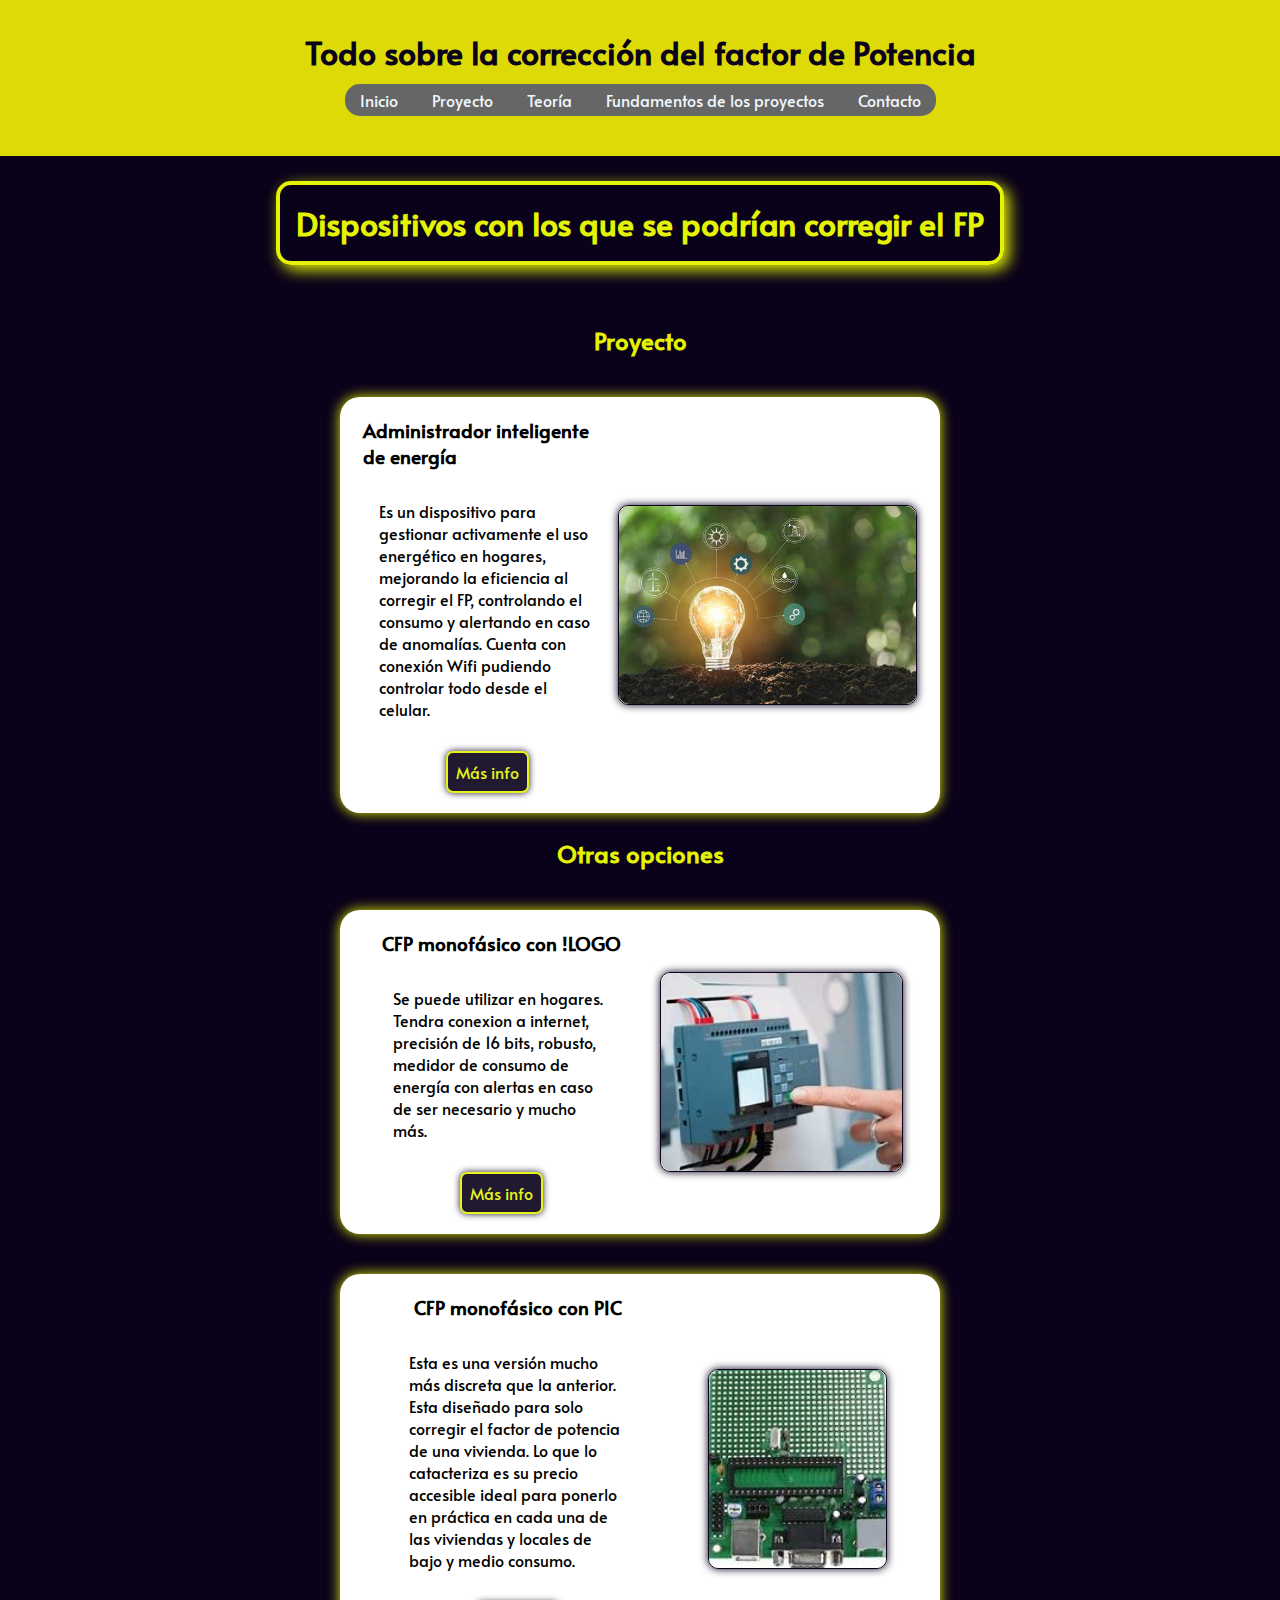
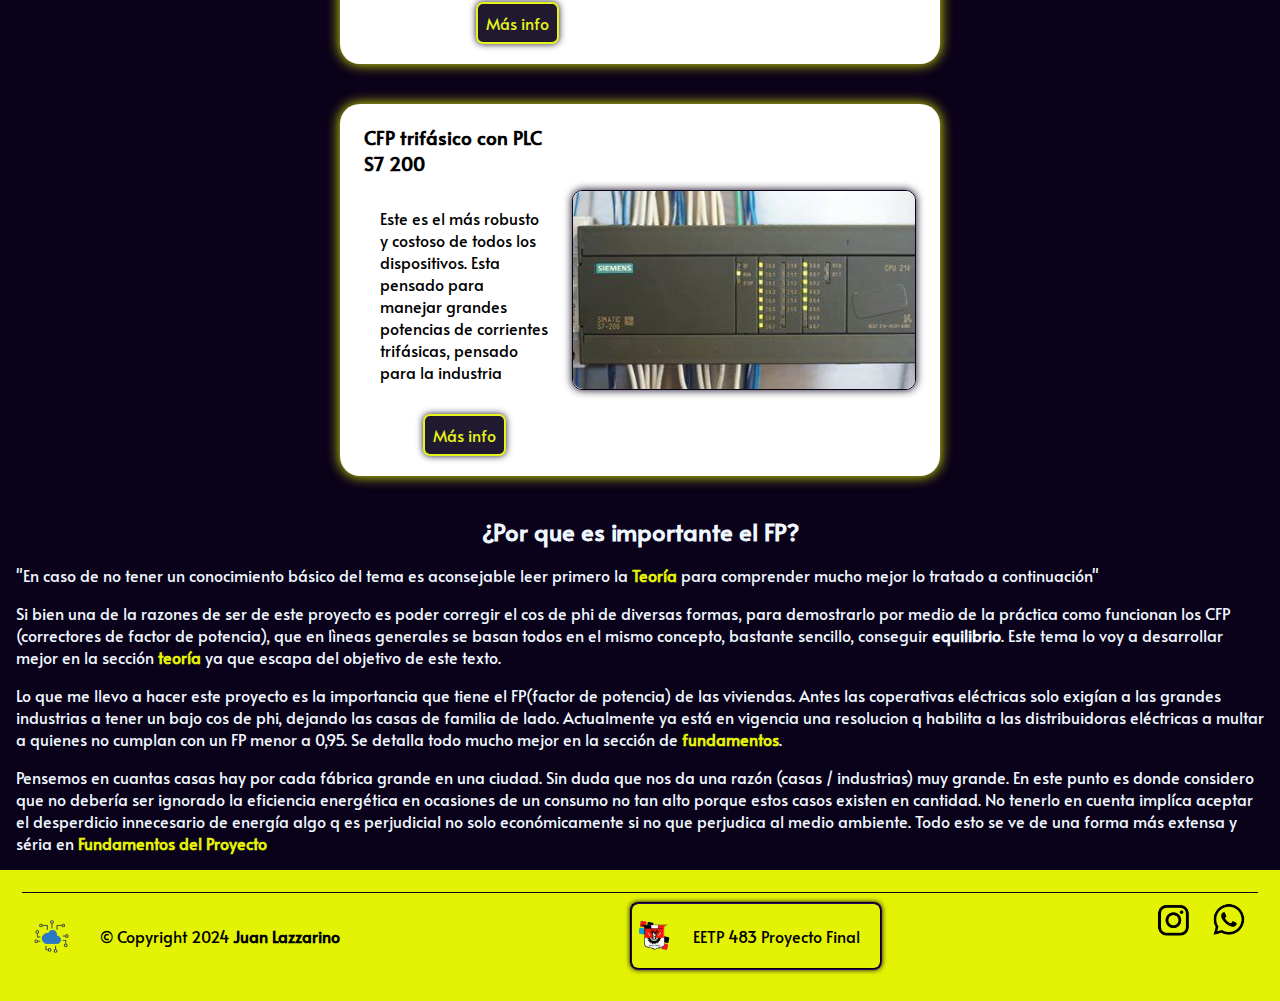
<file: index.html>
<!DOCTYPE html>
<html lang="en">

<head>
    <meta charset="UTF-8">
    <meta name="viewport" content="width=device-width, initial-scale=1.0">  
       
    <link rel="stylesheet" href="css/styles.css">
    <link rel="preconnect" href="https://fonts.googleapis.com">
    <link rel="preconnect" href="https://fonts.gstatic.com" crossorigin>
    <link href="https://fonts.googleapis.com/css2?family=Alata&display=swap" rel="stylesheet">
    <link rel="icon" href="iconos/icono-principal.png">
    <title>Correccion del factor de potencia </title> 
    

</head>

<body>
    <!--- Creamos el encabezado junto con la barra de navegacion-->
    <header>
        <h1>Todo sobre la corrección del factor de Potencia </h1>
        <nav id="navegacion">
            <div class="contenedor-icono-menu">
                <a href="#navegacion"><img src="imagenes/menu (1).png" alt="icono del menu principal"></a>
                        
            </div>

            <ul class="menu-desplegable">
                <li><a href="index.html">Inicio</a></li>
                <li><a href="Proyecto.html">Proyecto</a></li>
                <li><a href="Teoria.html">Teoría</a></li>
                <li> <a href="Fundamentos.html">Fundamentos de los proyectos </a></li>
                <li><a href="contacto.html">Contacto</a></li>
                <li class="cerrar_menu"><a href="#" class="cerrarMenu" >cerrar menú</a></li>
            </ul>
        </nav>
    </header>
    <main>
        <h1 class="titulo_index">Dispositivos con los que se podrían corregir el FP</h1>    
        <section class="card-container-proyects">
            <h2>Proyecto</h2>
            <div class="card">
                <div class="card-text">
                    <h3>Administrador inteligente de energía</h3>
                    <p>Es un dispositivo para gestionar activamente el uso energético en hogares,
                        mejorando la eficiencia al corregir el FP, controlando el consumo y alertando en caso de 
                        anomalías. Cuenta con conexión Wifi pudiendo controlar todo desde el celular.
                    </p>
                    <a href="Proyecto.html"> Más info</a>
                </div>
                <div class="card-img">
                    <img src="imagenes/portada-esp32.jpg" alt="eficiencia energetica y conexion a internet">
                </div>
            </div>
            <h2>Otras opciones</h2>
            <div class="card">
                <div class="card-text">
                    <h3>CFP monofásico con !LOGO</h3>
                    <p>Se puede utilizar en hogares. Tendra conexion a internet,
                        precisión de 16 bits, robusto, medidor de consumo de energía con alertas en caso de ser necesario
                        y mucho más.</p>
                    <a href="sin_contenido.html"> Más info</a>
                </div>
                <div class="card-img">
                    <img src="imagenes/LOGO.jpg" alt="LOGO de Siemens">
                </div>
            </div>
            <div class="card">
                <div class="card-text">
                    <h3>CFP monofásico con PIC</h3>
                    <p>Esta es una versión mucho más discreta que la anterior. Esta diseñado para solo corregir el
                        factor
                        de
                        potencia de una vivienda. Lo que lo catacteriza es su precio accesible ideal para ponerlo en
                        práctica en
                        cada una de las viviendas y locales de bajo y medio consumo.</p>
                    <a href="sin_contenido.html">Más info </a>
                </div>
                <div class="card-img">
                    <img src="imagenes/pic.jpg" alt="Circuito integrado programable">
                </div>
            </div>
            <div class="card">
                <div class="card-text" id="card-text-plc">
                    <h3>CFP trifásico con PLC S7 200 </h3>
                    <p>Este es el más robusto y costoso de todos los dispositivos. Esta pensado para manejar grandes
                        potencias de corrientes trifásicas, pensado para la industria</p>
                    <a href="sin_contenido.html">Más info</a>
                </div>
                <div class="card-img">
                    <img src="imagenes/s7 200.jpg" alt="PLC (controlador logico programable) S7 200">
                </div>
            </div>
        </section>

        <section class="container-fundamento">
            <div class="fundamento">
                <h2> ¿Por que es importante el FP?</h2>
                <p>
                    "En caso de no tener un conocimiento básico del tema es aconsejable leer primero la <a href="Teoria.html"><strong>Teoría</strong></a>
                    para comprender mucho mejor lo tratado a continuación"
                </p>
                <p>Si bien una de la razones de ser de este proyecto es poder corregir el cos de phi de diversas formas,
                    para demostrarlo por medio de la práctica
                    como funcionan los CFP (correctores de factor de potencia), que en lìneas generales se basan todos en el mismo concepto, bastante sencillo,
                    conseguir <strong>equilibrio</strong>.
                    Este tema lo voy a desarrollar mejor en la sección <a href="Teoria.html"> <strong>teoría </strong></a> ya que escapa
                    del objetivo de este texto.
                </p>
                <p>Lo que me llevo a hacer este proyecto es la importancia que tiene el FP(factor de potencia) de las viviendas. Antes
                    las coperativas
                    eléctricas solo exigían a las grandes industrias a tener un bajo cos de phi, dejando las casas de
                    familia de lado. Actualmente ya está en vigencia una resolucion q habilita a las distribuidoras eléctricas a multar a quienes
                    no cumplan con un FP menor a 0,95. Se detalla todo mucho mejor en la sección de <a href="Fundamentos.html"><strong>fundamentos</strong></a>.
                </p>
                <p>
                     Pensemos
                    en cuantas casas hay por cada fábrica grande en una ciudad. Sin duda que nos da una razón (casas /
                    industrias) muy grande.
                    En este punto es donde considero que no debería ser ignorado la eficiencia energética en
                    ocasiones de un consumo no tan alto
                    porque estos casos existen en cantidad. No tenerlo en cuenta implíca aceptar el desperdicio
                    innecesario de energía algo q es perjudicial no
                    solo económicamente si no que perjudica al medio ambiente. Todo esto se ve de una forma más extensa
                    y séria en <a href="Fundamentos.html"><strong>Fundamentos del Proyecto</strong></a>
                </p>
            </div>
        </section>
    </main>
    <footer>
        <div class="footer-container">
           <div class="texto">
            <img src="iconos/icono-principal.png" alt="icono de la magina, representa la nube de internet. Ademas la industria 4.0">
            <p>© Copyright 2024 <strong>Juan Lazzarino</strong></p>
           </div>
           <div class="escuela" >
            <p>EETP 483 Proyecto Final </p>
            <img src="iconos/escudo-indu-removebg-preview (3).png" alt="escudo del colegio Industrial de Venado Tuerto ">
           </div>
            <div class="redes-sociales">
                <a href=" "alt="red social instagram" target="_blank"> <img src="iconos/icono-ig.webp" alt=""></a>
                <a href=" "alt="red social instagram" target="_blank"> <img src="iconos/843786_whatsapp_icon.png" alt=""></a>       
            </div>
        </div>
      </footer>
   
    
</body>

</html>
</file>
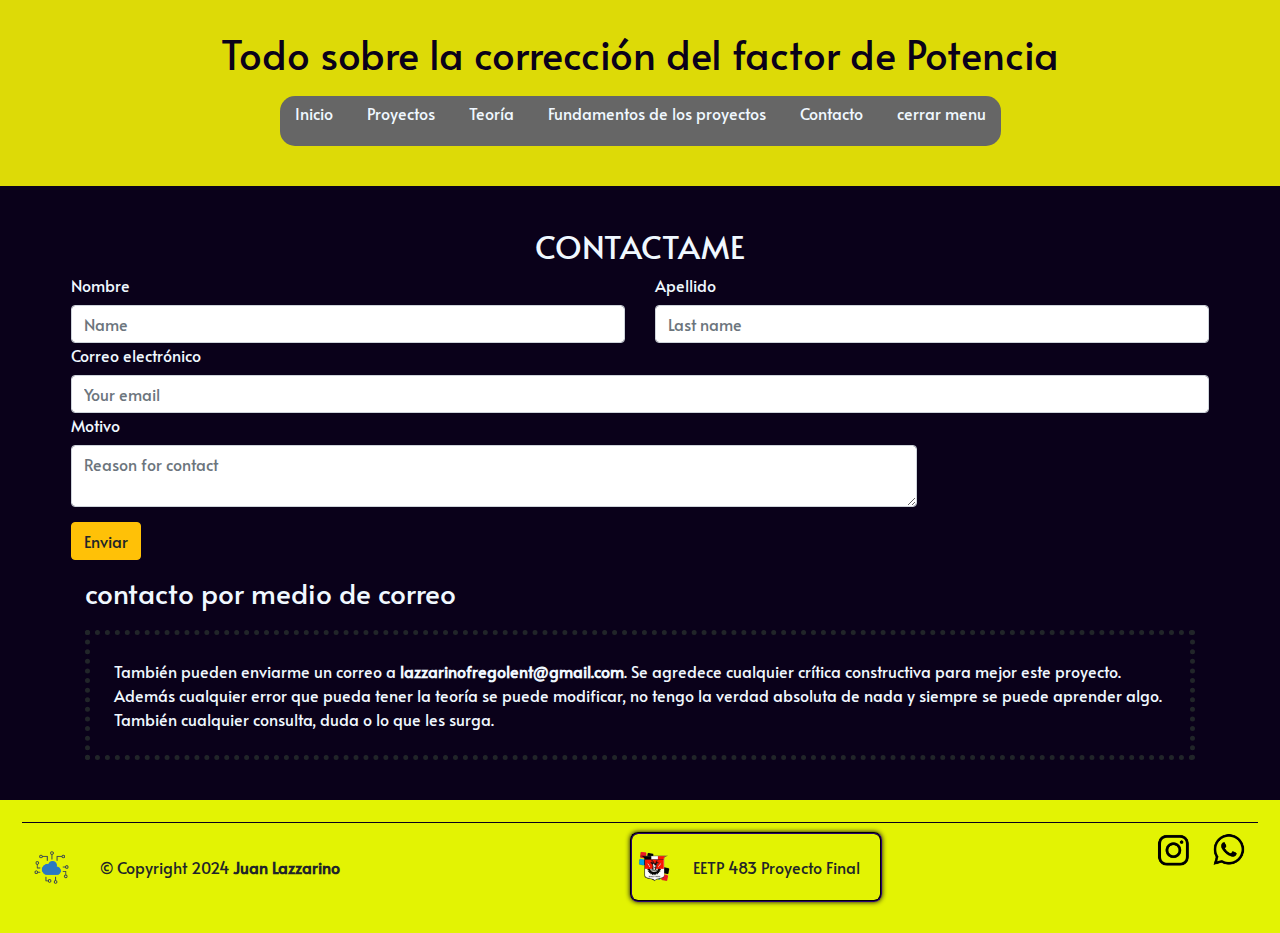
<file: contacto.html>
<!DOCTYPE html>
<html lang="en">

<head>
    <meta charset="UTF-8">
    <meta name="viewport" content="width=device-width, initial-scale=1.0">
   <link rel="stylesheet" href="bootstrap/css/bootstrap.css">
   <link rel="stylesheet" href="bootstrap/js/bootstrap.js">
   <link rel="stylesheet" href="css/styles.css">
    <link rel="preconnect" href="https://fonts.googleapis.com">
    <link rel="preconnect" href="https://fonts.gstatic.com" crossorigin>
    <link href="https://fonts.googleapis.com/css2?family=Alata&display=swap" rel="stylesheet">
    <link rel="icon" href="iconos/icono-principal.png">
    <title>Correccion del factor de potencia </title> 
    
    
</head>

<body>
    <!--- Creamos el encabezado junto con la barra de navegacion-->
    <header>
        <h1>Todo sobre la corrección del factor de Potencia </h1>
        <nav id="navegacion">
            <div class="contenedor-icono-menu">
                <a href="#navegacion"><img src="imagenes/menu (1).png" alt="icono del menu principal"></a>
                        
            </div>

            <ul class="menu-desplegable">
                <li><a href="index.html">Inicio</a></li>
                <li><a href="Proyecto.html">Proyectos</a></li>
                <li><a href="Teoria.html">Teoría</a></li>
                <li> <a href="Fundamentos.html">Fundamentos de los proyectos </a></li>
                <li><a href="contacto.html">Contacto</a></li>
                <li><a href="#" >cerrar menu</a></li>
            </ul>
        </nav>
    </header>
    <main>
       
    <div class="container p-3 " class="contenedorEstilo" >
        <form action="" class="row gx-3" >
            <div class="row gx-2">
            <h2  class="col-12 ">CONTACTAME</h2>
            <div class="col-6">
                <label for="nombre">Nombre</label>            
                <input type="text" class="form-control"  id="nombre" name="nombre" placeholder="Name" >
            </div>
            <div class="col-6">
                <label for="apellido">Apellido</label> 
                <input type="text" class="form-control" placeholder="Last name" name="apellido" id="apellido"> 
            </div>
            <div class="col-12">
                <label for="correo">Correo electrónico</label><br>
                <input class="form-control" type="email" placeholder="Your email" id="correo" name="correo">
            </div>
            <div class="col-9">
                <label for="motivo">Motivo</label><br>
                <textarea class="form-control" name="motivo" id="motivo" placeholder="Reason for contact"></textarea>
            </div>
            <div class="col-12">
                <button type="submit" class="btn btn-warning">Enviar</button>
            </div>
        </div>
       </form>
    </div>
    <div class="container">
    <div class="row">
       <div class="col-12"> 
         <h3 class="h3-de-contacto">contacto por medio de correo</h3>
        <div class="contacto-contenedor-texto">
         <p>También pueden enviarme un correo a <strong>lazzarinofregolent@gmail.com</strong>. Se agredece cualquier crítica constructiva 
            para mejor este proyecto. Además cualquier error que pueda tener la teoría 
          se puede modificar, no tengo la verdad absoluta de nada y siempre se puede aprender algo. 
         También cualquier consulta, duda o lo que les surga. </p>    
        </div>
        </div> 
     </div>   
        </div>  
    </main>
    <footer>
        <div class="footer-container">
           <div class="texto">
            <img src="iconos/icono-principal.png" alt="icono de la magina, representa la nube de internet. Ademas la industria 4.0">
            <p>© Copyright 2024 <strong>Juan Lazzarino</strong></p>
           </div>
           <div class="escuela" >
            <p>EETP 483 Proyecto Final </p>
            <img src="iconos/escudo-indu-removebg-preview (3).png" alt="escudo del colegio Industrial de Venado Tuerto ">
           </div>
            <div class="redes-sociales">
                <a href=" "alt="red social instagram" target="_blank"> <img src="iconos/icono-ig.webp" alt=""></a>
                <a href=" "alt="red social instagram" target="_blank"> <img src="iconos/843786_whatsapp_icon.png" alt=""></a>       
            </div>
        </div>
      </footer>  
</body>
</html>
</file>
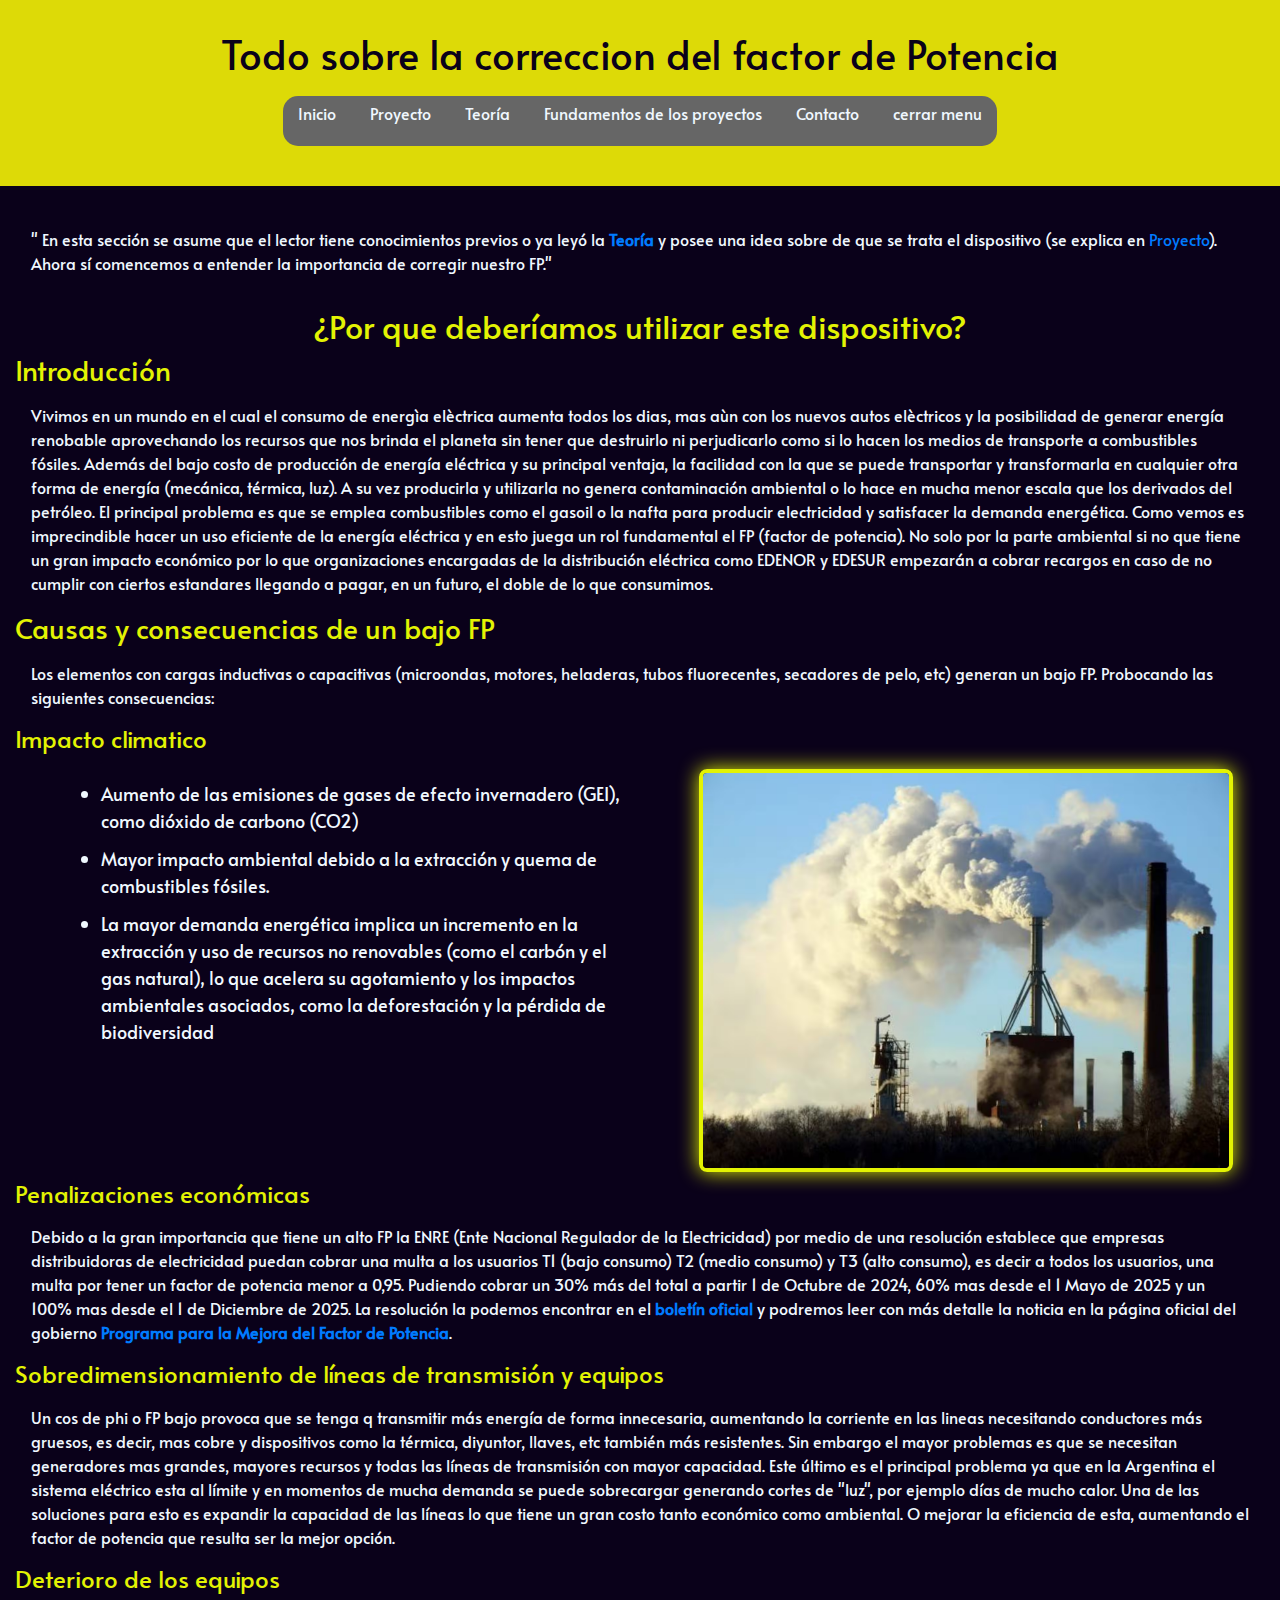
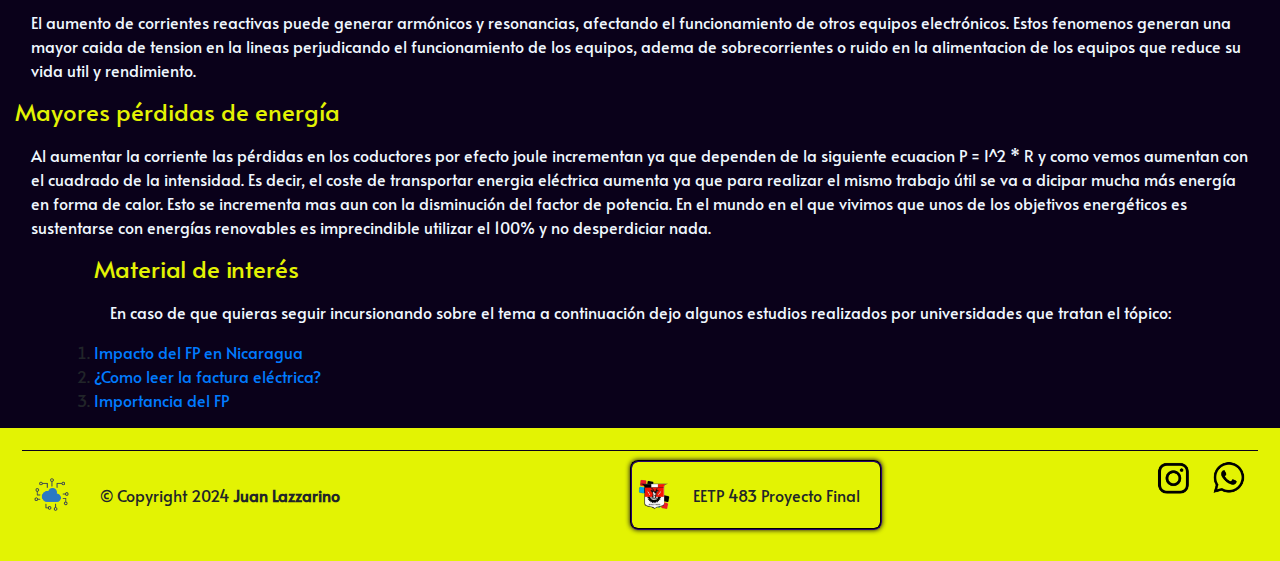
<file: Fundamentos.html>
<!DOCTYPE html>
<html lang="en">

<head>
    <meta charset="UTF-8">
    <meta http-equiv="Content-Type" content="text/html; charset=utf-8"/>
    <meta name="viewport" content="width=device-width, initial-scale=1.0">
    <link rel="stylesheet" href="bootstrap/css/bootstrap.css">
    <link rel="stylesheet" href="bootstrap/js/bootstrap.js">
    <link rel="stylesheet" href="css/styles.css">
    <link rel="preconnect" href="https://fonts.googleapis.com">
    <link rel="preconnect" href="https://fonts.gstatic.com" crossorigin>
    <link href="https://fonts.googleapis.com/css2?family=Alata&display=swap" rel="stylesheet">
    <link rel="icon" href="iconos/icono-principal.png">
    <title>¿Por que es importante corregir el factor de potencia? </title> 
    
    
</head>

<body>
  <script src="https://cdn.jsdelivr.net/npm/@popperjs/core@2.11.8/dist/umd/popper.min.js" integrity="sha384-I7E8VVD/ismYTF4hNIPjVp/Zjvgyol6VFvRkX/vR+Vc4jQkC+hVqc2pM8ODewa9r" crossorigin="anonymous"></script>
<script src="https://cdn.jsdelivr.net/npm/bootstrap@5.3.3/dist/js/bootstrap.min.js" integrity="sha384-0pUGZvbkm6XF6gxjEnlmuGrJXVbNuzT9qBBavbLwCsOGabYfZo0T0to5eqruptLy" crossorigin="anonymous"></script>
    <!--- Creamos el encabezado junto con la barra de navegacion-->
    <header>
      <h1>Todo sobre la correccion del factor de Potencia </h1>
      <nav id="navegacion">
          <div class="contenedor-icono-menu">
              <a href="#navegacion"><img src="imagenes/menu (1).png" alt="icono del menu principal"></a>
                      
          </div>

          <ul class="menu-desplegable">
              <li><a href="index.html">Inicio</a></li>
              <li><a href="Proyecto.html">Proyecto</a></li>
              <li><a href="Teoria.html">Teoría</a></li>
              <li> <a href="Fundamentos.html">Fundamentos de los proyectos </a></li>
              <li><a href="contacto.html">Contacto</a></li>
              <li><a href="#" >cerrar menu</a></li>
          </ul>
      </nav>
  </header>
    </header>
    <main class="fundamentos container-fluid"id="fundamento">
   
   <!---   <div class="row">
        <div class="col-lg-2 col-md-0 col-sm-0"></div>
        <section class="col-sm-12 col-lg-8">
        <div id="carouselExampleCaptions" class="carousel slide" >
            <div class="carousel-inner">
              <div class="carousel-item active">
                <img src="imagenes/eficiencia energetica.jpeg" class="d-block w-100" alt="eficiencia energetica" id="img-1-carousel">
                <div class="carousel-caption d-none d-md-block">
                  <h5  id="texto-del-caorusel">EL IMPACTO DE UN BAJO FP</h5>
                  <p  id="texto-del-caorusel">El uso eficiente de la energia genera un mundo mas saludable</p>
                </div>
              </div>
              <div class="carousel-item">
                <img src="imagenes/impacto tecnico-economico.png" class="d-block w-100" alt="impacto tecnico economico del mal uso de la energia" id="img-2-caorusel">
                <div class="carousel-caption d-none d-md-block">
                  <h5  id="texto-del-caorusel">Grandes perdidas economicas</h5>
                  <p  id="texto-del-caorusel">Se pierde mucha energia para transportarla y sobredimensiona las lineas</p>
                </div>
              </div>
              <div class="carousel-item">
                <img src="imagenes/contaminacion por generacion de energia.jpeg" class="d-block w-100" alt="como al generar energia y principalmente con conmbustible fosil contaminamos el planeta" id="img-3-caorusel">
                <div class="carousel-caption d-none d-md-block">
                  <h5  id="texto-del-caorusel">Generar energia electrica contamina</h5>
                  <p  id="texto-del-caorusel">Se incrementa la energia generada de forma inecesaria, simplemente por perdidas evitables </p>
                </div>
              </div>
              <div class="carousel-item">
                <img src="imagenes/impacto economico.jpeg" class="d-block w-100" alt="...">
                <div class="carousel-caption d-none d-md-block">
                  <h5 id="texto-del-caorusel"> Un alto FP permite lineas mas pequeñas</h5>
                  <p  id="texto-del-caorusel"> Se necesita menos cobre por lo que hay menos explotacion minera</p>
                </div>
              </div>
            </div>
            <button class="carousel-control-prev" type="button" data-bs-target="#carouselExampleCaptions" data-bs-slide="prev">
              <span class="carousel-control-prev-icon" aria-hidden="true"></span>
              <span class="visually-hidden">Previous</span>
            </button>
            <button class="carousel-control-next" type="button" data-bs-target="#carouselExampleCaptions" data-bs-slide="next">
              <span class="carousel-control-next-icon" aria-hidden="true"></span>
              <span class="visually-hidden">Next</span>
            </button>
           </div>
           </section> 
           <div class="col-lg-2 col-md-0 col-sm-0"></div>
          </div><h2>Como afecta el factor de potencia</h2>
        <section class=" fundamento-texto-1"class="col-12">
          --->
          <section class="fundamentos_introduccion">
           <p>
           " En esta sección se asume que el lector tiene conocimientos previos o ya leyó la <a href="Teoria.html"><strong>Teoría</strong></a> y posee
            una idea sobre de que se trata el dispositivo (se explica en <a href="Proyecto.html">Proyecto</a>). Ahora sí comencemos a entender la 
            importancia de corregir nuestro FP."
           </p>
           <h2>¿Por que deberíamos utilizar este dispositivo?</h2>
           <h3>Introducción</h3>
           <p>
            Vivimos en un mundo en el cual el consumo de energìa elèctrica aumenta todos los dias, mas aùn con los nuevos autos elèctricos y la posibilidad de generar 
            energía renobable aprovechando los recursos que nos brinda el planeta sin tener que destruirlo ni perjudicarlo como si lo hacen los medios de transporte a 
            combustibles fósiles. Además del bajo costo de producción de energía eléctrica y su principal ventaja, la facilidad con la que se puede transportar y transformarla
            en cualquier otra forma de energía (mecánica, térmica, luz). A su vez producirla y utilizarla no genera contaminación ambiental o lo hace en mucha menor escala que los 
            derivados del petróleo. El principal problema es que se emplea combustibles como el gasoil o la nafta para producir electricidad y satisfacer la demanda energética. 
            Como vemos es imprecindible hacer un uso eficiente de la energía eléctrica y en esto juega un rol fundamental el FP (factor de potencia). No solo por la parte ambiental
            si no que tiene un gran impacto económico por lo que organizaciones encargadas de la distribución eléctrica como EDENOR y EDESUR empezarán a cobrar recargos en caso de no cumplir con ciertos 
            estandares llegando a pagar, en un futuro, el doble de lo que consumimos.
            </p>
          </section>
          <section class="fundamentos_Impacto_climatico">
            <h3>Causas y consecuencias de un bajo FP</h3>
             <p>
             Los elementos con cargas inductivas o capacitivas (microondas, motores, heladeras, tubos fluorecentes, secadores de pelo, etc) generan un bajo FP. Probocando las siguientes consecuencias:
             </p>
             <h4>Impacto climatico</h4>
             <div class="conteiner_contaminacion">
             <ul>
              <li>Aumento de las emisiones de gases de efecto invernadero (GEI), como dióxido de carbono (CO2)</li>
              <li>Mayor impacto ambiental debido a la extracción y quema de combustibles fósiles.</li>
              <li>La mayor demanda energética implica un incremento en la extracción y uso de recursos no renovables (como el carbón y el gas natural), lo que acelera su agotamiento y los impactos ambientales asociados, 
                como la deforestación y la pérdida de biodiversidad</li>
             </ul>
             <img src="imagenes/Contaminacion_GEI.avif" alt="Planta nucleares contaminando">
            </div>
          </section>
          <section class="penalizaciones_economicas">
            <h4>Penalizaciones económicas</h4>
            <p>Debido a la gran importancia que tiene un alto FP la ENRE (Ente Nacional Regulador de la Electricidad) por medio de una resolución
              establece que empresas distribuidoras de electricidad puedan cobrar una multa a los usuarios T1 (bajo consumo) T2 (medio consumo) y 
              T3 (alto consumo), es decir a todos los usuarios, una multa por tener un factor de potencia menor a 0,95. Pudiendo cobrar un 30% más del total a partir 
              1 de Octubre de 2024, 60% mas desde el 1 Mayo de 2025 y un 100% mas desde el 1 de Diciembre de 2025. La resolución la podemos encontrar en el
               <a href="https://www.boletinoficial.gob.ar/detalleAviso/primera/312342/20240816" target="_blank"><strong>boletín oficial</strong></a> y podremos leer con 
               más detalle la noticia en la página oficial del gobierno <a href="https://www.argentina.gob.ar/noticias/programa-para-la-mejora-del-factor-de-potencia-mas-especificaciones-tecnicas" target="_blank"><strong>Programa para la Mejora del Factor de Potencia</strong></a>.
            </p>
          </section>
          <section class="sobredimensionamiento_de_lineas_de_transmision_y_equipos">
            <h4>Sobredimensionamiento de líneas de transmisión y equipos</h4>
            <p>
              Un cos de phi o FP bajo provoca que se tenga q transmitir más energía de forma innecesaria, aumentando la corriente en las lineas necesitando conductores más 
              gruesos, es decir, mas cobre y dispositivos como la térmica, diyuntor, llaves, etc también más resistentes. Sin embargo el mayor problemas es que se necesitan 
              generadores mas grandes, mayores recursos y todas las líneas de transmisión con mayor capacidad. Este último es el principal problema ya que en la Argentina el sistema
              eléctrico esta al límite y en momentos de mucha demanda se puede sobrecargar generando cortes de "luz", por ejemplo días de mucho calor. Una de las soluciones para esto es expandir la 
              capacidad de las líneas lo que tiene un gran costo tanto económico como ambiental. O mejorar la eficiencia de esta, aumentando el factor de potencia que resulta ser la mejor opción.
            </p>
          </section>
          <section class="deterioro_de_equipos">
           <h4>Deterioro de los equipos</h4>
           <p>El aumento de corrientes reactivas puede generar armónicos y resonancias, afectando el funcionamiento de otros equipos electrónicos. Estos fenomenos generan una mayor caida de tension en la lineas
            perjudicando el funcionamiento de los equipos, adema de sobrecorrientes o ruido en la alimentacion de los equipos que reduce su vida util y rendimiento.
           </p>
          </section>
          <section class="mayores_perdidas_de_energia">
            <h4>Mayores pérdidas de energía</h4>
            <p>
              Al aumentar la corriente las pérdidas en los coductores por efecto joule incrementan ya que dependen de la siguiente ecuacion P = I^2 * R y como vemos 
              aumentan con el cuadrado de la intensidad. Es decir, el coste de transportar energia eléctrica aumenta ya que para realizar el mismo trabajo útil se va a dicipar 
              mucha más energía en forma de calor. Esto se incrementa mas aun con la disminución del factor de potencia. En el mundo en el que vivimos que unos de los objetivos 
              energéticos es sustentarse con energías renovables es imprecindible utilizar el 100% y no desperdiciar nada. 
            </p>
          </section>
          <section class="material_de_interes">
             <h4>Material de interés</h4>
             <p>
              En caso de que quieras seguir incursionando sobre el tema a continuación dejo algunos estudios realizados por universidades que tratan el tópico:
             </p>
             <ol>
              <li><a href="archivos_PDFs/estudio_Nicaragua.pdf" target="_blank">Impacto del FP en Nicaragua</a></li>
              <li><a href="archivos_PDFs/como_leer_la_factura_electrica.pdf" target="_blank">¿Como leer la factura eléctrica?</a></li>
              <li><a href="archivos_PDFs/Ahorro_de_energia.pdf" target="_blank">Importancia del FP</a></li>
             </ol>
          </section>
      </div>  
    </main>
    <footer>
      <div class="footer-container">
         <div class="texto">
          <img src="iconos/icono-principal.png" alt="icono de la magina, representa la nube de internet. Ademas la industria 4.0">
          <p>© Copyright 2024 <strong>Juan Lazzarino</strong></p>
         </div>
         <div class="escuela" >
          <p>EETP 483 Proyecto Final </p>
          <img src="iconos/escudo-indu-removebg-preview (3).png" alt="escudo del colegio Industrial de Venado Tuerto ">
         </div>
          <div class="redes-sociales">
              <a href=" "alt="red social instagram" target="_blank"> <img src="iconos/icono-ig.webp" alt=""></a>
              <a href=" "alt="red social whatsap" target="_blank"> <img src="iconos/843786_whatsapp_icon.png" alt=""></a>       
          </div>
      </div>
    </footer>    
</body>
</html>
</file>
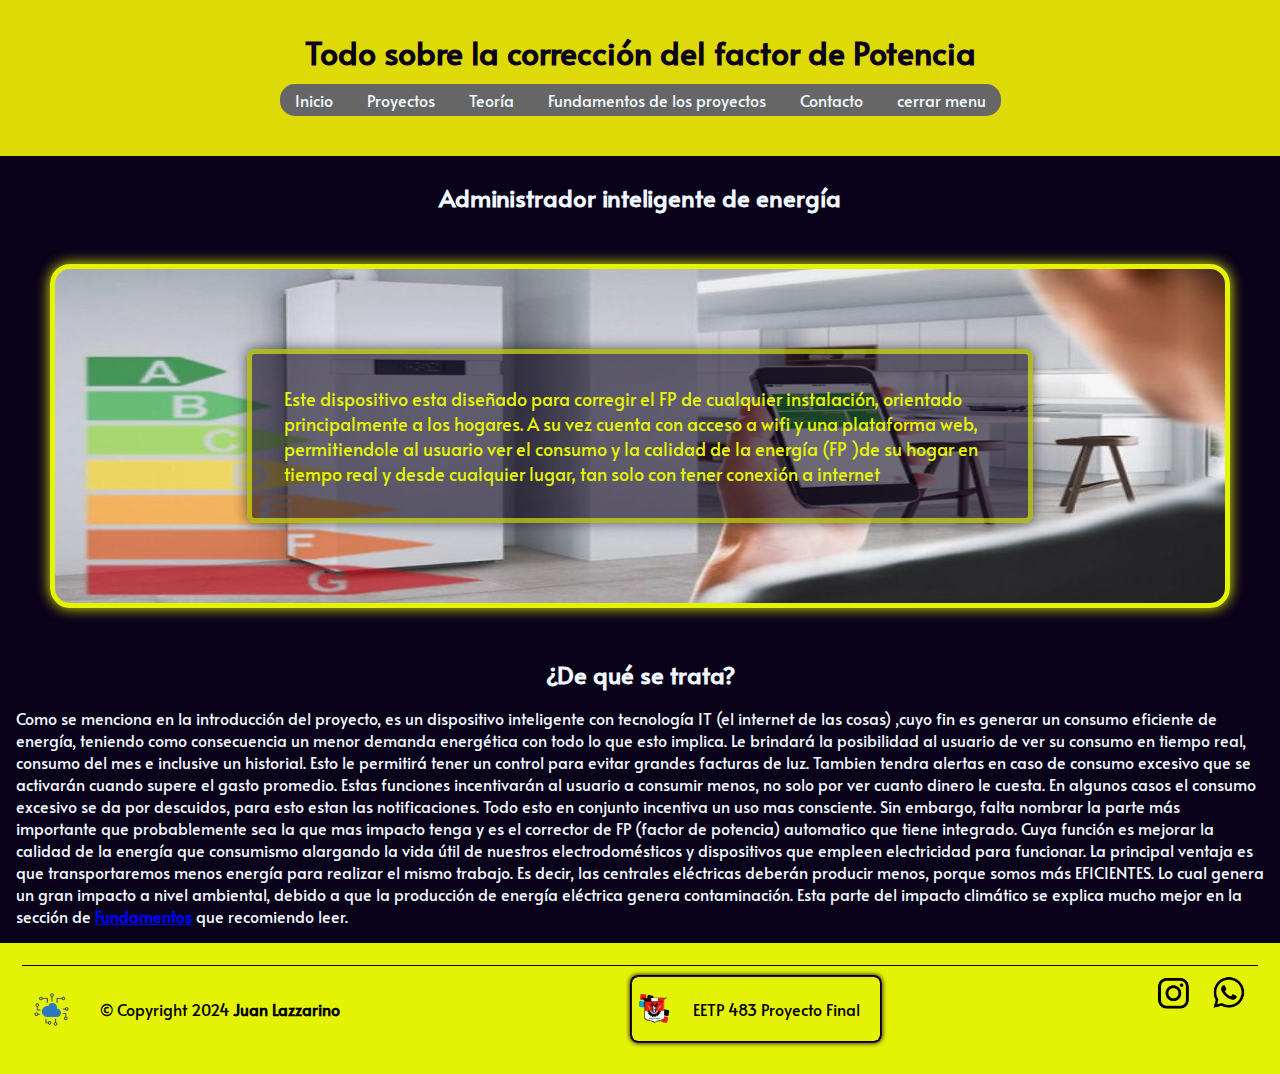
<file: Proyecto.html>
<!DOCTYPE html>
<html lang="en">

<head>
    <meta charset="UTF-8">
    <meta name="viewport" content="width=device-width, initial-scale=1.0">
   <!--<link rel="stylesheet" href="bootstrap/css/bootstrap.css">-->
    <link rel="stylesheet" href="bootstrap/js/bootstrap.js">
    <link rel="stylesheet" href="css/styles.css">
    <link rel="preconnect" href="https://fonts.googleapis.com">
    <link rel="preconnect" href="https://fonts.gstatic.com" crossorigin>
    <link href="https://fonts.googleapis.com/css2?family=Alata&display=swap" rel="stylesheet">
    <link rel="icon" href="iconos/icono-principal.png">
    <title>Correccion del factor de potencia </title> 
    
    
</head>

<body>
    <!--- Creamos el encabezado junto con la barra de navegacion-->
    <header>
        <h1>Todo sobre la corrección del factor de Potencia </h1>
        <nav id="navegacion">
            <div class="contenedor-icono-menu">
                <a href="#navegacion"><img src="imagenes/menu (1).png" alt="icono del menu principal"></a>
                        
            </div>

            <ul class="menu-desplegable">
                <li><a href="index.html">Inicio</a></li>
                <li><a href="Proyecto.html">Proyectos</a></li>
                <li><a href="Teoria.html">Teoría</a></li>
                <li> <a href="Fundamentos.html">Fundamentos de los proyectos </a></li>
                <li><a href="contacto.html">Contacto</a></li>
                <li><a href="#" >cerrar menu</a></li>
            </ul>
        </nav>
    </header>
    <main class="proyecto">
        <h2>Administrador inteligente de energía</h2>
        <section>
            <div class="conteiner_introduccion">
          <p>
            Este dispositivo esta diseñado para corregir el FP de cualquier instalación, orientado principalmente a 
            los hogares. A su vez cuenta con acceso a wifi y una plataforma web, permitiendole al usuario ver el consumo y la 
            calidad de la energía (FP )de su hogar en 
            tiempo real y desde cualquier lugar, tan solo con tener conexión a internet
          </p>
        </div>
        <div class="conteiner_descripcion_del_proyecto">
            <h2>¿De qué se trata?</h2>
            <p>
                Como se menciona en la introducción del proyecto, es un dispositivo inteligente con tecnología IT (el internet de las cosas)
                ,cuyo fin es generar un consumo eficiente de energía, teniendo como consecuencia un menor demanda energética con todo lo que esto implica. Le brindará 
                la posibilidad al usuario de ver su consumo en tiempo real, consumo del mes e inclusive un historial. Esto le permitirá tener un control para evitar 
                grandes facturas de luz. Tambien tendra alertas en caso de consumo excesivo que se activarán cuando supere el gasto promedio.
                Estas funciones incentivarán al usuario a consumir menos, no solo por ver cuanto dinero le cuesta. En algunos casos el consumo excesivo se da
                por descuidos, para esto estan las notificaciones. Todo esto en conjunto incentiva un uso mas consciente. Sin embargo, falta nombrar la parte más importante
                que probablemente sea la que mas impacto tenga y es el corrector de FP (factor de potencia) automatico que tiene integrado. Cuya función es mejorar la calidad
                de la energía que consumismo alargando la vida útil de nuestros electrodomésticos y dispositivos que empleen electricidad para funcionar. La principal ventaja 
                es que transportaremos menos energía para realizar el mismo trabajo. Es decir, las centrales eléctricas deberán producir menos, porque somos más 
                EFICIENTES. Lo cual genera un gran impacto a nivel ambiental, debido a que la producción de energía eléctrica genera contaminación. Esta parte del impacto climático
                se explica mucho mejor en la sección de <a href="Fundamentos.html"><strong>Fundamentos</strong></a> que recomiendo leer.
            </p>

        </div>

        </section>
    </main>    
    <footer>
        <div class="footer-container">
           <div class="texto">
            <img src="iconos/icono-principal.png" alt="icono de la magina, representa la nube de internet. Ademas la industria 4.0">
            <p>© Copyright 2024 <strong>Juan Lazzarino</strong></p>
           </div>
           <div class="escuela" >
            <p>EETP 483 Proyecto Final </p>
            <img src="iconos/escudo-indu-removebg-preview (3).png" alt="escudo del colegio Industrial de Venado Tuerto ">
           </div>
            <div class="redes-sociales">
                <a href=" "alt="red social instagram" target="_blank"> <img src="iconos/icono-ig.webp" alt=""></a>
                <a href=" "alt="red social instagram" target="_blank"> <img src="iconos/843786_whatsapp_icon.png" alt=""></a>       
            </div>
        </div>
      </footer>    
</body>
</html>
</file>
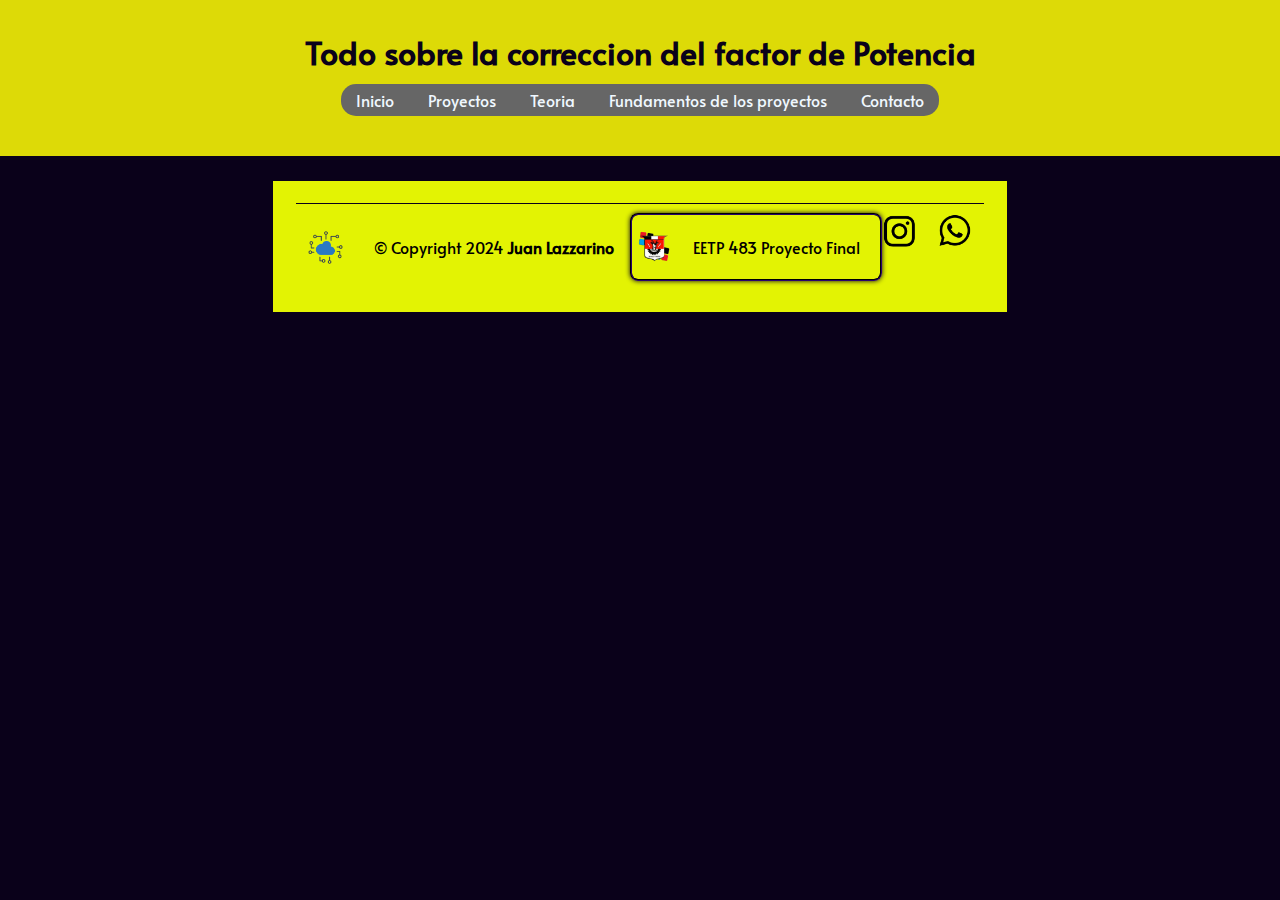
<file: Proyectos.html>
<!DOCTYPE html>
<html lang="en">

<head>
    <meta charset="UTF-8">
    <meta name="viewport" content="width=device-width, initial-scale=1.0">
   <!--<link rel="stylesheet" href="bootstrap/css/bootstrap.css">-->
    <link rel="stylesheet" href="bootstrap/js/bootstrap.js">
    <link rel="stylesheet" href="css/styles.css">
    <link rel="preconnect" href="https://fonts.googleapis.com">
    <link rel="preconnect" href="https://fonts.gstatic.com" crossorigin>
    <link href="https://fonts.googleapis.com/css2?family=Alata&display=swap" rel="stylesheet">
    <link rel="icon" href="iconos/icono-principal.png">
    <title>Correccion del factor de potencia </title> 
    
    
</head>

<body>
    <!--- Creamos el encabezado junto con la barra de navegacion-->
    <header>
        <h1>Todo sobre la correccion del factor de Potencia </h1>
        <nav>
            <ul>
                <li><a href="index.html">Inicio</a></li>
                <li><a href="Proyectos.html">Proyectos</a></li>
                <li><a href="Teoria.html">Teoria</a></li>
                <li> <a href="Fundamentos.html">Fundamentos de los proyectos </a></li>
                <li><a href="contacto.html">Contacto</a></li>
            </ul>
        </nav>
    </header>
    <main>
        
        
        
        
        
        <footer>
            <div class="footer-container">
               <div class="texto">
                <img src="iconos/icono-principal.png" alt="icono de la magina, representa la nube de internet. Ademas la industria 4.0">
                <p>© Copyright 2024 <strong>Juan Lazzarino</strong></p>
               </div>
               <div class="escuela" >
                <p>EETP 483 Proyecto Final </p>
                <img src="iconos/escudo-indu-removebg-preview (3).png" alt="escudo del colegio Industrial de Venado Tuerto ">
               </div>
                <div class="redes-sociales">
                    <a href=" "alt="red social instagram" target="_blank"> <img src="iconos/icono-ig.webp" alt=""></a>
                    <a href=" "alt="red social instagram" target="_blank"> <img src="iconos/843786_whatsapp_icon.png" alt=""></a>       
                </div>
            </div>
          </footer>    
    </main>
</body>
</html>
</file>
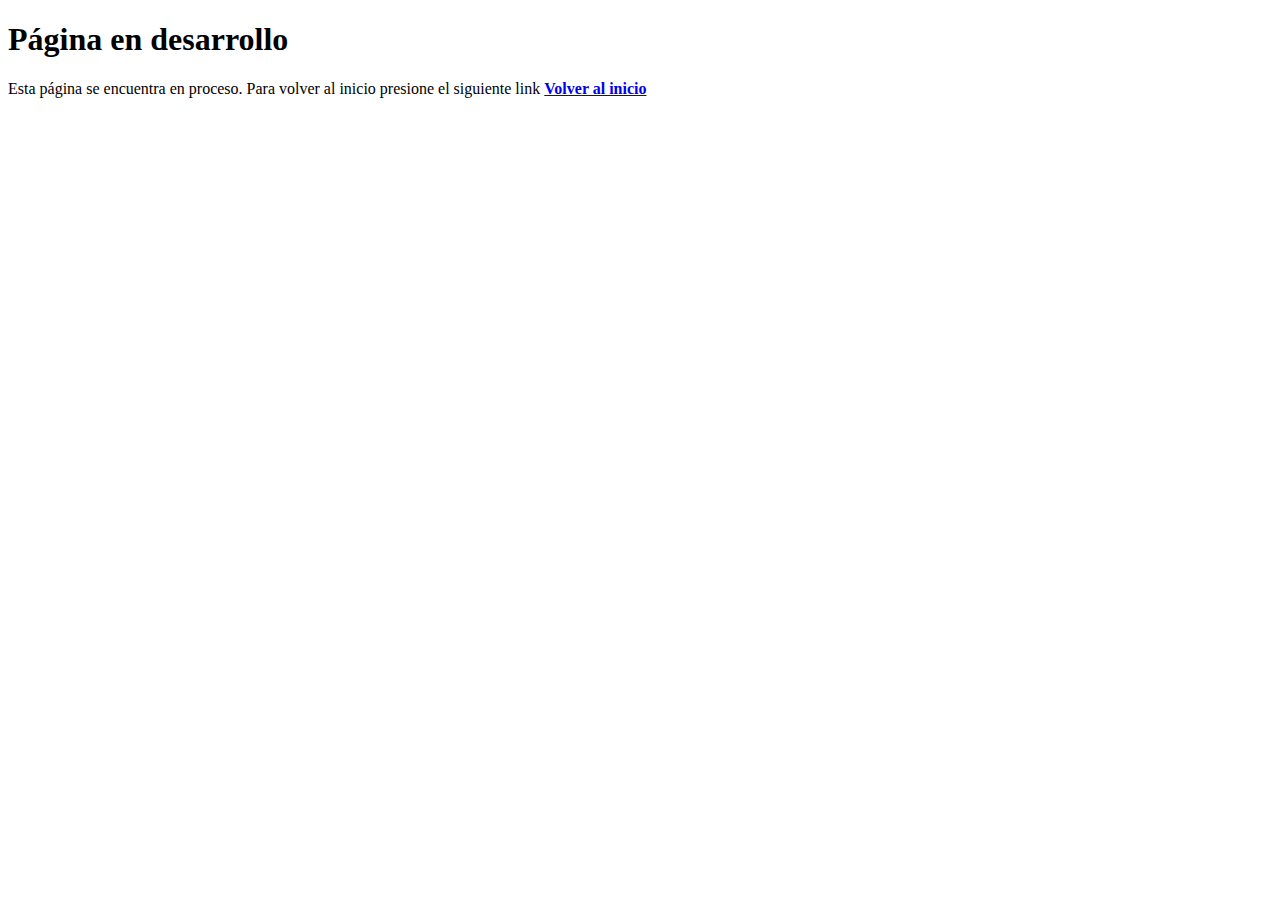
<file: sin_contenido.html>
<!DOCTYPE html>
<html lang="en">
<head>
    <meta charset="UTF-8">
    <meta name="viewport" content="width=device-width, initial-scale=1.0">
    <title>Pagina en desarrollo</title>
</head>
<body>
    <h1> Página en desarrollo</h1>
    <p>Esta página se encuentra en proceso. Para volver al inicio presione el siguiente link <a href="index.html"><strong>Volver al inicio</strong></a></p>

    
</body>
</html>
</file>
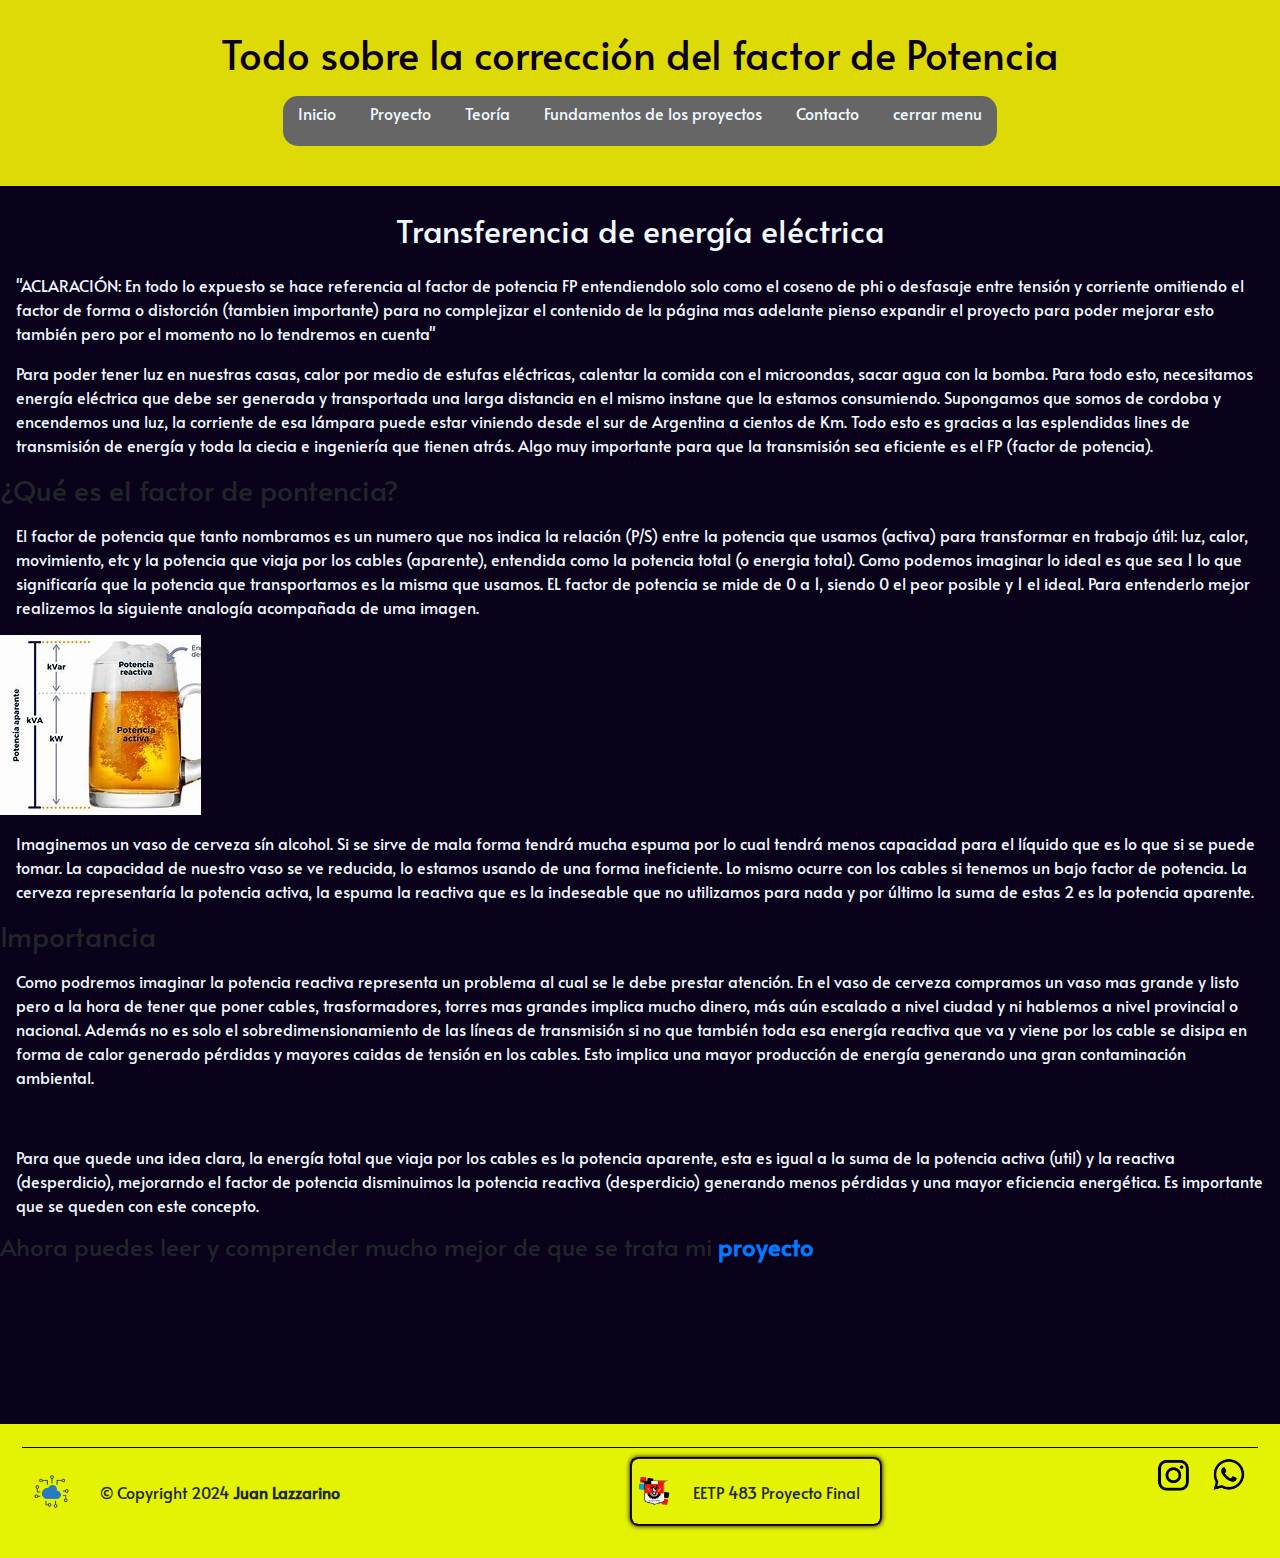
<file: Teoria.html>
<!DOCTYPE html>
<html lang="en">

<head>
    <meta charset="UTF-8">
    <meta name="viewport" content="width=device-width, initial-scale=1.0">
    <link rel="stylesheet" href="bootstrap/css/bootstrap.min.css">    
    <link rel="stylesheet" href="bootstrap/js/bootstrap.js">
    <link rel="stylesheet" href="css/styles.css">
    <link rel="preconnect" href="https://fonts.googleapis.com">
    <link rel="preconnect" href="https://fonts.gstatic.com" crossorigin>
    <link href="https://fonts.googleapis.com/css2?family=Alata&display=swap" rel="stylesheet">
    <link rel="icon" href="iconos/icono-principal.png">
    <title>Correccion del factor de potencia </title> 
    
    
</head>

<body class="body-teoria">
    <!--- Creamos el encabezado junto con la barra de navegacion-->
    <header>
        <h1>Todo sobre la corrección del factor de Potencia </h1>
        <nav id="navegacion">
            <div class="contenedor-icono-menu">
                <a href="#navegacion"><img src="imagenes/menu (1).png" alt="icono del menu principal"></a>
                        
            </div>

            <ul class="menu-desplegable">
                <li><a href="index.html">Inicio</a></li>
                <li><a href="Proyecto.html">Proyecto</a></li>
                <li><a href="Teoria.html">Teoría</a></li>
                <li> <a href="Fundamentos.html">Fundamentos de los proyectos </a></li>
                <li><a href="contacto.html">Contacto</a></li>
                <li><a href="#" >cerrar menu</a></li>
            </ul>
        </nav>
    </header>
    <main class="teoria">
        <h2>Transferencia de energía eléctrica</h2>
       <section>
        <p>"ACLARACIÓN: En todo lo expuesto se hace referencia al factor de potencia FP entendiendolo solo como el coseno de phi o desfasaje entre 
            tensión y corriente omitiendo el factor de forma o distorción (tambien importante) para no complejizar el contenido de la página mas adelante
            pienso expandir el proyecto para poder mejorar esto también pero por el momento no lo tendremos en cuenta"
        </p>
        <p>
            Para poder tener luz en nuestras casas, calor por medio de estufas eléctricas,
            calentar la comida con el microondas, sacar agua con la bomba. Para todo esto, 
            necesitamos energía eléctrica que debe ser generada y transportada una larga distancia 
            en el mismo instane que la estamos consumiendo. Supongamos que somos de cordoba y encendemos
            una luz, la corriente de esa lámpara puede estar viniendo desde el sur de Argentina a cientos de Km.
            Todo esto es gracias a las esplendidas lines de transmisión de energía y toda la ciecia e ingeniería 
            que tienen atrás. Algo muy importante para que la transmisión sea eficiente es el FP (factor de potencia).
        </p> 
       </section>
        <section>
         <h3>
            ¿Qué es el factor de pontencia?
         </h3>
        <p>
         El factor de potencia que tanto nombramos es un numero que nos indica la relación (P/S) entre la potencia
         que usamos (activa) para transformar en trabajo útil: luz, calor, movimiento, etc y la potencia que viaja 
         por los cables (aparente), entendida como la potencia total (o energia total). Como podemos imaginar lo ideal es que sea 1 lo que significaría que la potencia que transportamos 
         es la misma que usamos. EL factor de potencia se mide de 0 a 1, siendo 0 el peor posible y 1 el ideal. Para entenderlo mejor realizemos la siguiente analogía acompañada de uma imagen.
        </p>
        <img src="imagenes/vaso-de -cerveza.jpeg" alt=" vaso de cerveza representado el factor de potencia">
        <p>
            Imaginemos un vaso de cerveza sín alcohol. Si se sirve de mala forma tendrá mucha espuma 
            por lo cual tendrá menos capacidad para el líquido que es lo que si se puede tomar. La capacidad de nuestro vaso se 
            ve reducida, lo estamos usando de una forma ineficiente. Lo mismo ocurre con los cables si tenemos un bajo factor de 
            potencia. La cerveza representaría la potencia activa, la espuma la reactiva que es la indeseable que no utilizamos para 
            nada y por último la suma de estas 2 es la potencia aparente. 
        </p>
       </section>
        <section>
            <h3>Importancia</h3>
            <p>
                Como podremos imaginar la potencia reactiva representa un problema al cual se le debe prestar atención.
                En el vaso de cerveza compramos un vaso mas grande y listo pero a la hora de tener que poner cables, 
                trasformadores, torres mas grandes implica mucho dinero, más aún escalado a nivel ciudad y ni hablemos a nivel 
                provincial o nacional. Además no es solo el sobredimensionamiento de las líneas de transmisión si no que también
                toda esa energía reactiva que va y viene por los cable se disipa en forma de calor generado pérdidas y mayores 
                caidas de tensión en los cables. Esto implica una mayor producción de energía generando una gran contaminación ambiental.
            </p>
            <br>
            <p> 
                Para que quede una idea clara, la energía total que viaja por los cables es la potencia aparente, esta es igual a la suma de 
                la potencia activa (util) y la reactiva (desperdicio), mejorarndo el factor de potencia disminuimos la potencia reactiva (desperdicio)
                generando menos pérdidas y una mayor eficiencia energética. Es importante que se queden con este concepto.
            </p>
            <h4>Ahora puedes leer y comprender mucho mejor de que se trata mi <a href="Proyecto.html"><strong>proyecto</strong></a></h4>
        </section>
        <section>
           <iframe width="100%" height="100%" src="https://www.youtube.com/embed/_mvA-LP2n_w" title="¿Qué es el Factor de Potencia? ¿Para qué sirve? ⚡ Sígueme la Corriente" frameborder="0" allow="accelerometer; autoplay; clipboard-write; encrypted-media; gyroscope; picture-in-picture; web-share" referrerpolicy="strict-origin-when-cross-origin" allowfullscreen></iframe>
        </section>
    </main>
    <footer>
        <div class="footer-container">
           <div class="texto">
            <img src="iconos/icono-principal.png" alt="icono de la magina, representa la nube de internet. Ademas la industria 4.0">
            <p>© Copyright 2024 <strong>Juan Lazzarino</strong></p>
           </div>
           <div class="escuela" >
            <p>EETP 483 Proyecto Final </p>
            <img src="iconos/escudo-indu-removebg-preview (3).png" alt="escudo del colegio Industrial de Venado Tuerto ">
           </div>
            <div class="redes-sociales">
                <a href=" "alt="red social instagram" target="_blank"> <img src="iconos/icono-ig.webp" alt=""></a>
                <a href=" "alt="red social instagram" target="_blank"> <img src="iconos/843786_whatsapp_icon.png" alt=""></a>       
            </div>
        </div>
      </footer>    
</body>
</html>
</file>
<file: css/styles.css>
*{
    padding: 0px;
    margin: 0px;
    box-sizing: border-box;
}
body{
    font-family:"Alata",sans-serif;
    font-style: normal;
    font-weight: 400;
    background: #0a011a ;
    
 }
 main{
  display: flex;
  align-items: center;
  flex-direction: column;
 }

 header{
    padding: 30px;
    background: #ddda07;
    display: flex;
    flex-direction: column;
    align-items: center;
    margin-bottom: 25px;
 }
 header h1{
   color: #0a011a;
 }
 .cerrarMenu{
  position: absolute;
  overflow: hidden;
  height: 0;
 }
 nav {
    margin: 10px;
    background: #666;
    border-radius: 15px;
 }
 nav ul {
    list-style: none;
}


 nav ul li{
    display: inline-block;
    margin: 5px 15px;

 }
 nav ul li a {
    color: aliceblue;
    text-decoration: none;
 }
 nav ul li a:hover{
    color: #dcc;
 }

 .titulo_index {
  color: #e3f303;
  display: flex;
  flex-direction: column;
  box-shadow: 5px 5px 15px #e3f303;
  border: 4px solid #e3f303;
  padding: 0.5em;
  border-radius: 15px;
  margin-bottom: 20px;
 }
 section h2 {
  color: #e3f303;
  margin-top: 1em;
 }

 p{
  margin: 1em ;
 }

 .card-container-proyects{
  display: flex;
  flex-direction: column; 
  background: #0a011a;
  padding: 15px;
  align-items: center;
} 

  .card{
  background: #fff;
  box-shadow: 0 0 13px #e3f303 ;
  margin-top: 40px ;
  border-radius: 20px;
  padding: 20px;
  display: inherit;
  flex-direction: row ;
  flex-wrap: wrap;
  width: 600px;
  justify-content:space-around;
  align-items: center;
 
}
.card .card-text{
  width: 250px;
  display: inherit;
  flex-direction: column;
  gap: 15px;
  align-items: center;
}
.card .card-text a{
 text-decoration: none ;
 color: #e3f303;
 background: #0a011a;
 border:2px solid #e3f303; 
 padding: 0.5em;
 border-radius: 7px;
 box-shadow:  0 0 7px #0a011a;
 width:fit-content;
 opacity: 0.9;
}
.card .card-text a:hover{
 padding: 0.7em;
 color: #949e07;
 border-color: #949e07;
}


#card-text-plc{
 width: 200px;
}
.card .card-img{
  border: 1px solid #0a011a;
  display: inline;
  height: 200px;
  box-shadow: 0 0 8px #0a011a;
  border-radius: 10px;
}

.card .card-img img{
  width:100% ;
  height: 100%;
  border-radius: 10px;
}  

footer{
  background-color: #e3f303;
  padding: 1.4em;
}
.footer-container{
  border-top: 1px solid #0a011a;
  display: flex;
  flex-direction: row;
  justify-content: space-between;
  padding:9px 12px ;
}
.redes-sociales{
  display: flex;
  gap: 20px;
}
.texto{
display: flex;
align-items: center;
gap: 15px;
}
.footer-container .escuela {
  border: 2px groove #0a011a ;
  display: flex;
  gap: 5px;
  flex-direction: row-reverse;
  border-radius: 8px;
  padding: 0.3em;
  align-items: center;
  box-shadow: 0 0 5px #0a011a;
}
footer img{
  width:35px ; 
 }

 /* ---------------------------ESTILOS DE LA SECCION DE FUNDAMENTOS ----------------------*/
 .fundamentos p{
  color: aliceblue;
 }
 .fundamentos h1, .fundamentos h2,.fundamentos h3,.fundamentos h4{
 color: #e3f303;
 }
 .conteiner_contaminacion{
  display: flex;
  padding: 0.5em 2em;
 }
 .conteiner_contaminacion ul li{
  text-decoration: none;
  font-size: large;
  color: aliceblue;
  margin: 0.6em 3em;
 }
 .conteiner_contaminacion img{
height: 45%;
width: 45%;
border: 4px solid #e3f303;
border-radius: 8px;
box-shadow:0px 0px 20px #e3f303;
margin-left: 1em;
 }
 @media (max-width: 750px){
  .conteiner_contaminacion{
    display: flex;
    flex-direction: column;
    align-items: center;
    padding: 2em;
  }
  .conteiner_contaminacion img{
    width: 75%;
  }
 }


 /*-----------------------------------------------------------------------------------------*/

  /*----------------------ESTILOS DE LA SECCION PROYECTO-------------------------*/

  .conteiner_introduccion{
    border: 5px solid #e3f303;
    box-shadow: 0px 0px 14px#e3f303;
    border-radius: 20px;
    margin: 50px;
    background-image: url(../imagenes/Proyecto_celular_eficiencia.jpg);
    overflow: hidden;
    background-size: 100% 100%;
  }
  .proyecto .conteiner_introduccion p {
    color:#e3f303;
    margin: 5rem 12rem;
    font-size: large;
    padding: 2rem;
    background-color: #0a011a95 ;
    border: 5px solid #e3f303a1;
    border-radius: 8px;
    box-shadow: 0px 0px 13px#0a011a95;
  }
  .proyecto .conteiner_descripcion_del_proyecto h2{
    color: aliceblue;
    margin: 5px;
  }
  .proyecto .conteiner_descripcion_del_proyecto p{
    color: aliceblue;
  }
  @media (max-width:720px){
    .proyecto .conteiner_introduccion p{
      font-size: small;
      margin: 2rem 5rem;
      padding: 1rem;
    }
    .conteiner_introduccion{
      background-size: 50% 50%;
    }
  }



  /*_-----------------------------------------------------------------------------*/
  

  /*---------------------------ESTILOS DE LA SECCION FUNDAMENTOS-----------------------------*/
  .fundamento a {
   text-decoration: none;
   color:#e3f303;
  }
  .fundamento p a :hover{
   font-weight: 800;
   color: #919b09;
  } 
  .fundamento p{
color: aliceblue;
  }

  .fundamento h2{
    color: aliceblue;
  }
   .fundamento-texto-1{
  color: aliceblue;
}

#texto-del-caorusel{
  color: #0a011a;
  background: #e3f303;
  opacity: 0.8;
  border-radius: 15px;
  width: 87%;
  margin: auto;
  margin-bottom: 10px;
}
#fundamento button {
  color: #e3f303 ;
  background: #666
} 


   /*_-----------------------------------------------------------------------------*/

/*-----------------------ESTILOS DE TEORIA-------------- */

.header-secundario{
  background-color: #0a011a;     /*prueba de estilos*/
 
}
.header-secundario h1{
  color: #e3f303;
}

.header-secundario li a{
  color: #e3f303;
}
.body-teoria {
 background-color: #0a011a; 

}
.body-teoria main p{
  color: aliceblue;
}
 /*_-----------------------------------------------------------------------------*/

/*---------------------ESTILOS DE CONTACTO-----------------*/
h2{
  color: aliceblue;
  text-align: center ;
}
form label{
  color: aliceblue;
}
form button{
  margin-top: 15px;
}
.h3-de-contacto{
  color: aliceblue;
}
.contacto-contenedor-texto{
  border: 5px dotted  ;
  margin-top: 20px;
  margin-bottom: 40px;
}
.contacto-contenedor-texto p{
  padding: 8px;
  color: aliceblue;
}

 /*_-----------------------------------------------------------------------------*/
@media (min-width:769px){
.contenedor-icono-menu img{
position: absolute;
height: 0;
overflow: hidden;
}
.cerrar_menu{
  position: absolute;
  height: 0;
  overflow: hidden;
}
}
@media (max-width:768px){
  body{
    padding: 0;
  }
  header{
    display: flex;
    flex-direction: row-reverse;
    justify-content: center;
    height: auto;
  }
  header h1{
   font-size: large;
   margin: 0;
  }
  .contenedor-icono-menu{
   display: flex;
   justify-content: center;
   margin: 0;
  }
  .contenedor-icono-menu img{
    width: 35px;
    margin: 0;
  }
  .contenedor-icono-menu a {
    text-decoration: none;
    color: #666;
    font-size: small;
  }
  .cerrar{
    height: 25px;
    width: 20px;
  }
  header nav {
    background: none;
  }
  header nav ul{
    height: 0;
    overflow: hidden;
    background: #0a011a;
    border-radius: 10px;
  }
  header nav ul li{
     display: block;
    border: 3px solid #e3f303 ;
    padding: 0.25em;
    border-radius: 10px;
    box-shadow: 0 0 2px #e3f303;
  }
p{
  margin: 5px;
}
  #navegacion:target .menu-desplegable{
         height: 19em;
         padding: 0.5em;
  }
  .card-container-proyects{
    display: flex;
  
    }
    .card{
      flex-direction: column-reverse;
      width: auto;
      
    }
    .card-img{
      margin-bottom: 5px;
      object-fit: cover;
    }
    .footer-container{
        flex-direction: column;

    }
    .footer-container div{
      margin: 10px;
    }
}  
@media (max-width:400px){
.card{
  width: 200px;
  height: auto;
  padding: 0;
}
.card-text{
max-width: 190px;;  
}
  .card p , h3{
  font-size: small;
  margin: 5px;
  text-wrap: wrap;
}
.card-img img{
  object-fit: cover;
  width: auto;
}
.card-img{
  margin-bottom: 5px;
  width: auto;
  margin: 0;
}
}
</file>
